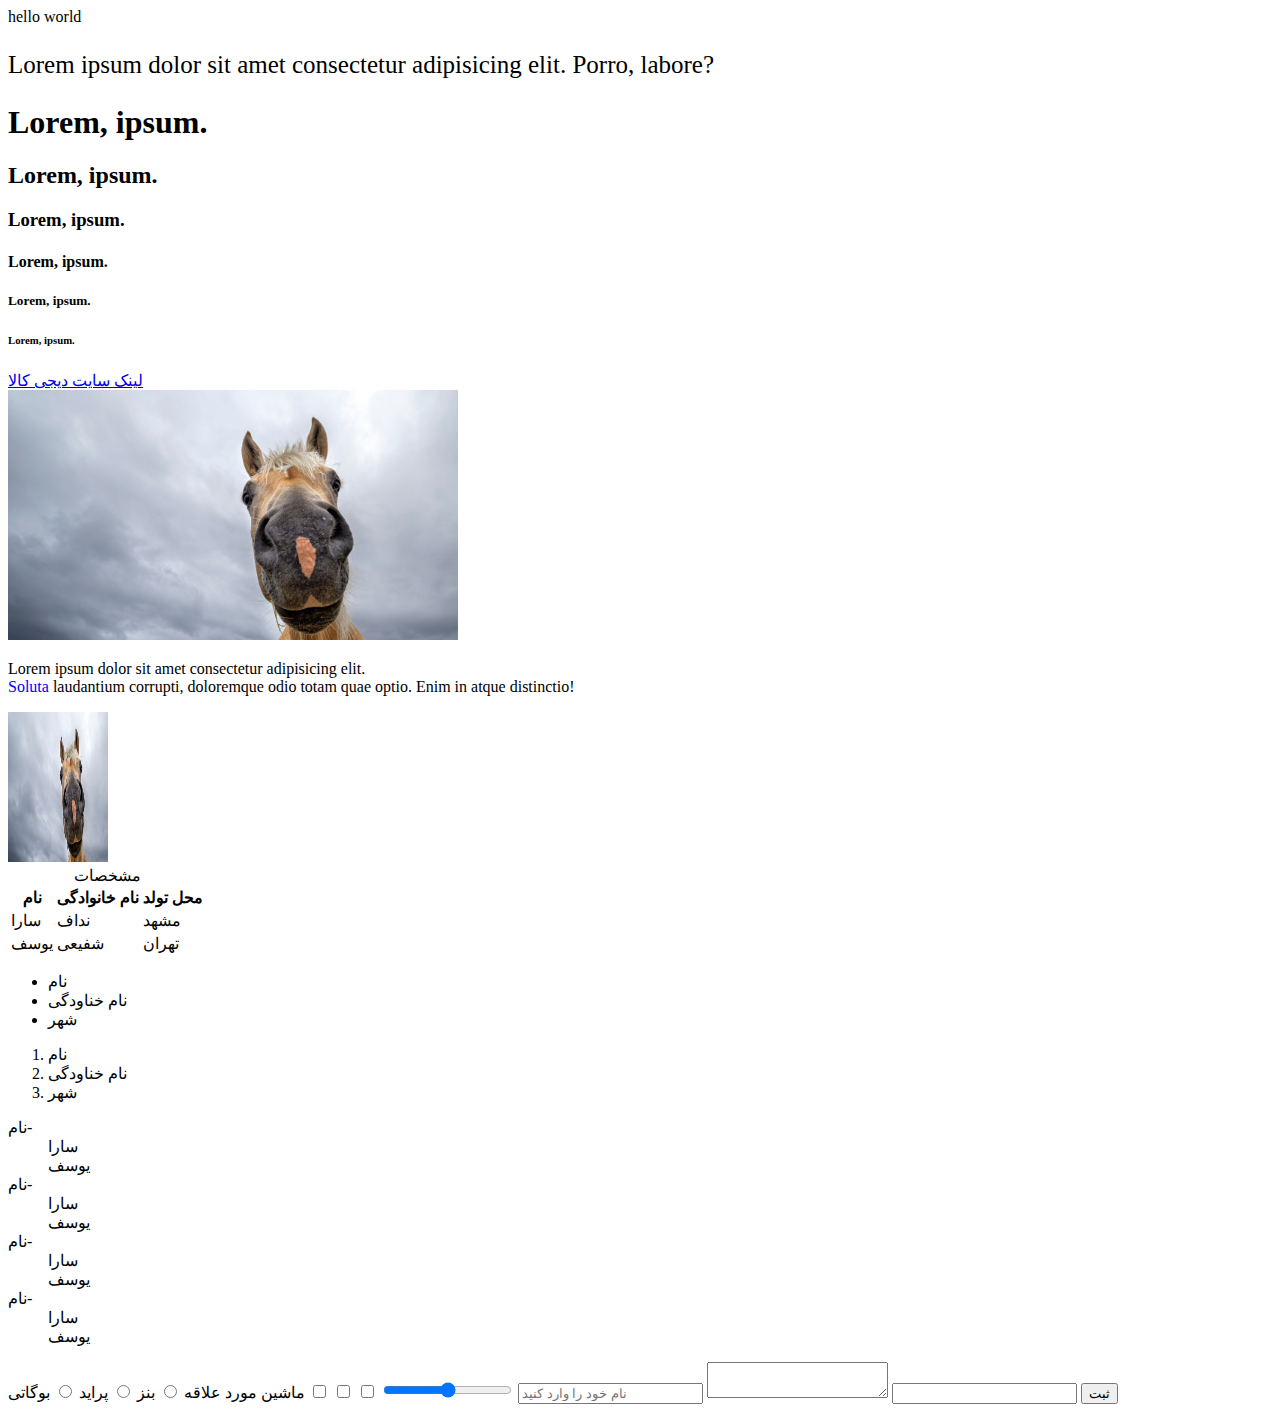
<file: index.html>
<!DOCTYPE html>
<html lang="fa-ir">
  <head>
    <meta charset="UTF-8" />
    <meta http-equiv="X-UA-Compatible" content="IE=edge" />
    <meta name="viewport" content="width=device-width, initial-scale=1.0" />
    <title>CourseShop</title>
  </head>
  <body>
    <div>hello world</div>
    <p style="font-size: 25px">
      Lorem ipsum dolor sit amet consectetur adipisicing elit. Porro, labore?
    </p>
    <h1>Lorem, ipsum.</h1>
    <h2>Lorem, ipsum.</h2>
    <h3>Lorem, ipsum.</h3>
    <h4>Lorem, ipsum.</h4>
    <h5>Lorem, ipsum.</h5>
    <h6>Lorem, ipsum.</h6>

    <div>
      <a href="https://www.digikala.com/" target="_blank"
        >لینک سایت دیجی کالا</a
      >
    </div>
    <img src="horse.webp" alt="اسب خندان" height="250px" width="450px" />

    <p>
      Lorem ipsum dolor sit amet consectetur adipisicing elit.
      <br />
      <span style="color: blue">Soluta</span> laudantium corrupti, doloremque
      odio totam quae optio. Enim in atque distinctio!
    </p>

    <a href="https://www.digikala.com/" target="_blank">
      <img
        src="horse.webp"
        width="100px"
        height="150px"
        alt="لینک اسب به دیجی کالا"
      />
    </a>

    <table>
      <caption>
        مشخصات
      </caption>
      <tr>
        <th>نام</th>
        <th>نام خانوادگی</th>
        <th>محل تولد</th>
      </tr>
      <tr>
        <td>سارا</td>
        <td>نداف</td>
        <td>مشهد</td>
      </tr>
      <tr>
        <td>یوسف</td>
        <td>شفیعی</td>
        <td>تهران</td>
      </tr>
    </table>

    <ul>
      <li>نام</li>
      <li>نام خناودگی</li>
      <li>شهر</li>
    </ul>
    <ol>
      <li>نام</li>
      <li>نام خناودگی</li>
      <li>شهر</li>
    </ol>
    <dl>
      <dt>نام-</dt>
      <dd>سارا</dd>
      <dd>یوسف</dd>
      <dt>نام-</dt>
      <dd>سارا</dd>
      <dd>یوسف</dd>
      <dt>نام-</dt>
      <dd>سارا</dd>
      <dd>یوسف</dd>
      <dt>نام-</dt>
      <dd>سارا</dd>
      <dd>یوسف</dd>
    </dl>

    <form>
      <label>ماشین مورد علاقه</label>

      <input type="radio" name="favcar" /> <label>بنز</label>

      <input type="radio" name="favcar" /> <label>پراید</label>

      <input type="radio" name="favcar" /> <label>بوگاتی</label>
      <input type="checkbox">
      <input type="checkbox">
      <input type="checkbox">
      <input type="range">
       <input type="text" placeholder="نام خود را وارد کنید">
       <textarea></textarea>
       <input type="password">
      <button>ثبت</button>
    </form>
  </body>
</html>
</file>
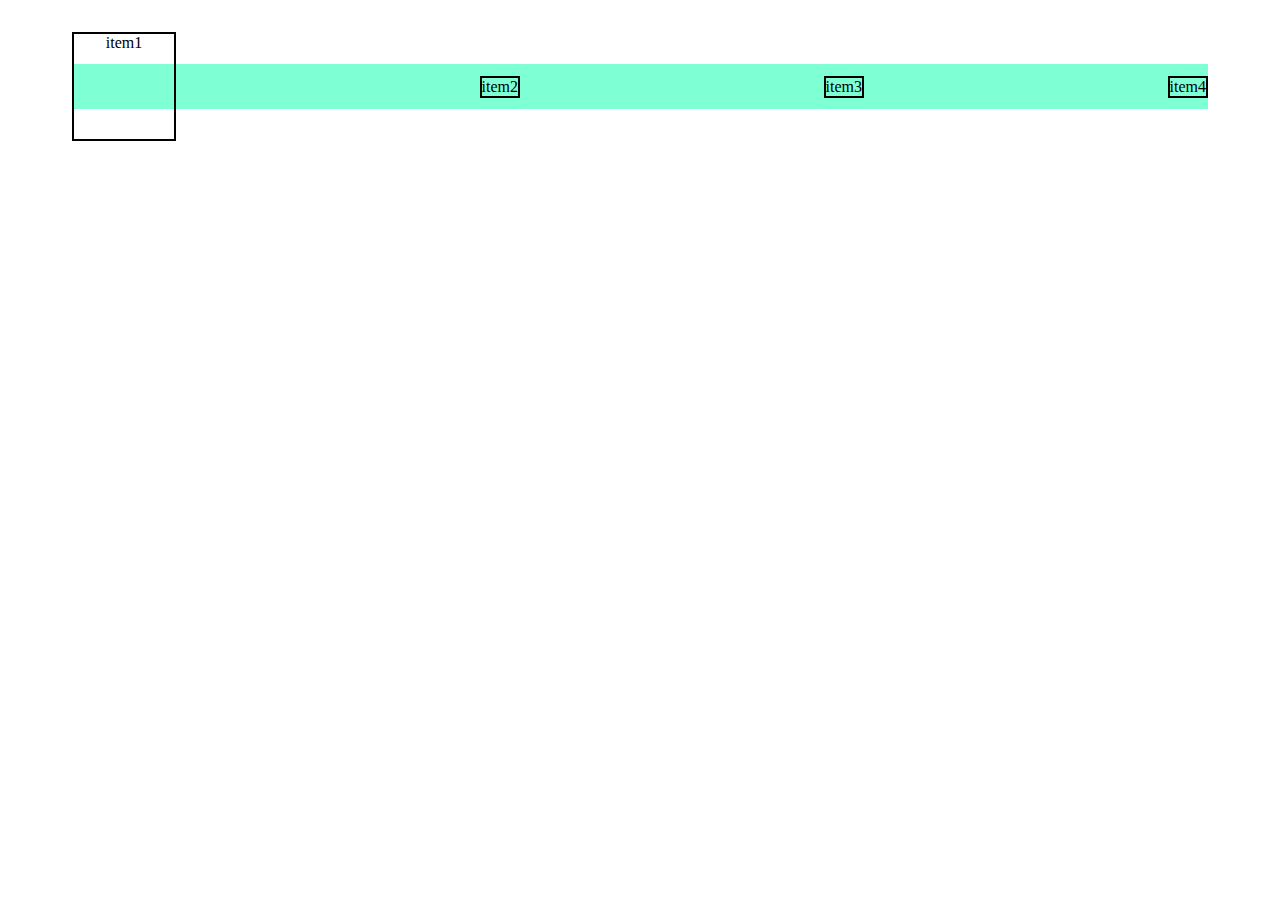
<file: flex.html>
<!DOCTYPE html>
<html lang="en">
<head>
    <meta charset="UTF-8">
    <meta http-equiv="X-UA-Compatible" content="IE=edge">
    <meta name="viewport" content="width=device-width, initial-scale=1.0">
    <title>Document</title>
    <link rel="stylesheet" href="flex.css">
</head>
<body>
    <div class="container">
        <div class="item1">item1</div>
        <div class="item2">item2</div>
        <div class="item3">item3</div>
        <div class="item4">item4</div>
    </div>
</body>
</html>
</file>
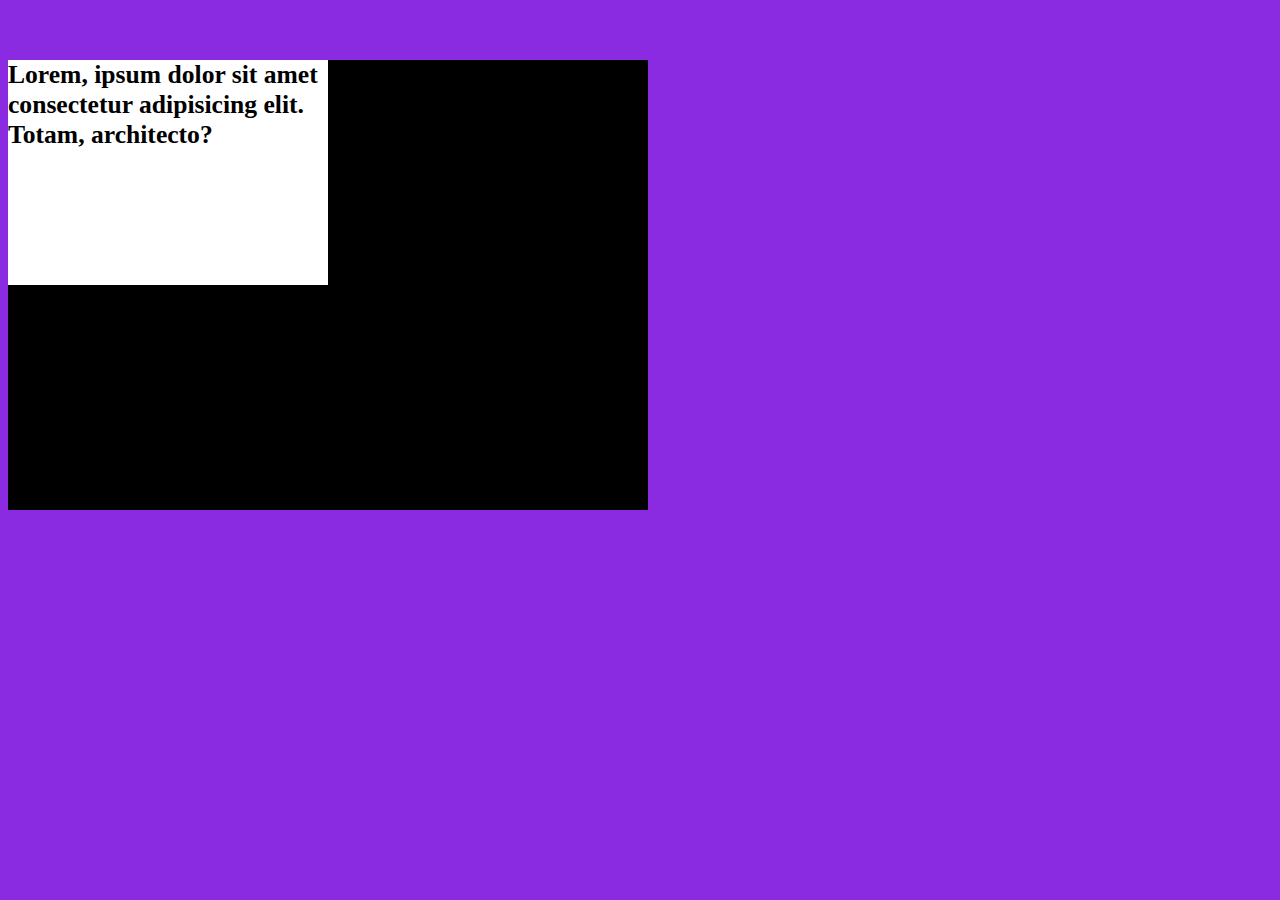
<file: index2.html>
<!DOCTYPE html>
<html lang="fa-ir">
  <head>
    <meta charset="UTF-8" />
    <meta http-equiv="X-UA-Compatible" content="IE=edge" />
    <meta name="viewport" content="width=device-width, initial-scale=1.0" />
    <title>CourseShop</title>
    <link rel="stylesheet" href="style.css" />
  </head>
  <body>
    <!--   <div class="first">first styling babyyyy</div>
    <table class="main">
      <caption class="caption">
        مشخصات
      </caption>
      <tr class="headers">
        <th class="header">نام</th>
        <th class="header">نام خانوادگی</th>
        <th class="header">محل تولد</th>
      </tr>
      <tr class="rowdata">
        <td class="data">سارا</td>
        <td class="data">نداف</td>
        <td class="data">مشهد</td>
      </tr>
      <tr class="rowdata">
        <td class="data">سارا</td>
        <td class="data">نداف</td>
        <td class="data">مشهد</td>
      </tr>
      <p>
        Lorem ipsum dolor sit, amet consectetur adipisicing elit. Dignissimos,
        distinctio! Rem ducimus saepe voluptates numquam, explicabo harum
        expedita accusantium officia doloremque, natus, repellendus magnam non
        quos unde enim incidunt perspiciatis.
      </p>
      <p>
        Lorem ipsum dolor sit amet consectetur adipisicing elit. Est, veniam.
      </p>
    </table>

>
    <div class="maindiv">
      <p class="paragraph">
        Lorem ipsum, dolor sit amet consectetur adipisicing elit. Voluptatibus
        magnam ratione possimus non debitis eius!
      </p>
    </div>

    <div class="seconddiv">
      <p>
        Lorem ipsum dolor, sit amet consectetur adipisicing elit. Perspiciatis
        ipsam iste porro sit, vel earum obcaecati harum est officia quam.
      </p>
    </div>

<a href="https://www.google.com" target="_blank"> لینک دی جی کالا</a>


<ul>
    <li>نام</li>
    <li>نام خناودگی</li>
    <li>شهر</li>
  </ul>
  <ol>
    <li>نام</li>
    <li>نام خناودگی</li>
    <li>شهر</li>
  </ol>
  <dl>
    <dt>نام-</dt>
    <dd>سارا</dd>
    <dd>یوسف</dd>
    <dt>نام-</dt>
    <dd>سارا</dd>
    <dd>یوسف</dd>
    <dt>نام-</dt>
    <dd>سارا</dd>
    <dd>یوسف</dd>
    <dt>نام-</dt>
    <dd>سارا</dd>
    <dd>یوسف</dd>
  </dl>-->

<div class="first1">

    <div class="firstinner">
        <h6>Lorem, ipsum dolor sit amet consectetur adipisicing elit. Totam, architecto?</h6>
    </div>
</div>
<div class="second"></div>
<div class="third"></div>
<div class="forth"></div>

  </body>
</html>
</file>
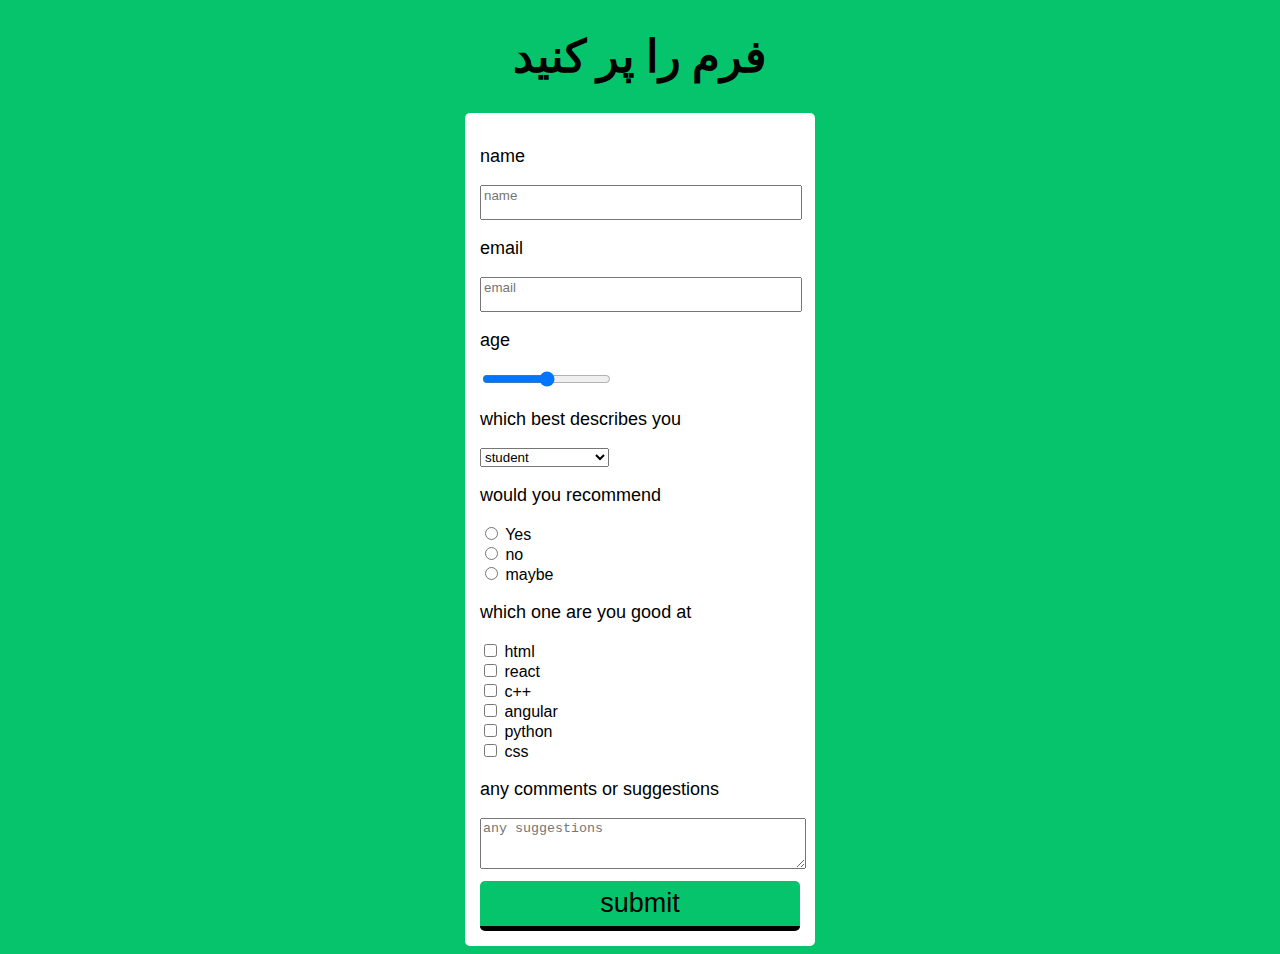
<file: survay.html>
<!DOCTYPE html>
<html lang="en">
  <head>
    <meta charset="UTF-8" />
    <meta http-equiv="X-UA-Compatible" content="IE=edge" />
    <meta name="viewport" content="width=device-width, initial-scale=1.0" />
    <title>survey</title>
    <link rel="stylesheet" href="survay.css" />
  </head>
  <body> <h1 class="header">فرم را پر کنید</h1>
   <div class="survay">
   
    <div>
      <p>name</p>
      <input type="text" placeholder="name" />
    </div>
    <div>
      <p>email</p>
      <input type="text" placeholder="email" />
    </div>
    <div>
      <p>age</p>
      <input type="range" />
    </div>
    <div>
      <p>which best describes you</p>
      <select>
        <option>student</option>
        <option>teacher</option>
        <option>none of the above</option>
      </select>
    </div>
    <p>would you recommend</p>
    <div>
        <input type="radio" name="survay" />
    <label>Yes</label>
    </div>
    <div>
        <input type="radio" name="survay" />
    <label>no</label>
    </div>
    <div>
        <input type="radio" name="survay" />
    <label>maybe</label>
    </div>

    <p>which one are you good at</p>
    <div>
        <input type="checkbox" />
    <label> html </label>
    </div>
    <div>
        <input type="checkbox" />
    <label> react </label>
    </div>
    <div>
        <input type="checkbox" />
    <label> c++ </label>
    </div>
    <div>
        <input type="checkbox" />
    <label> angular </label>
    </div>
    <div>
        <input type="checkbox" />
    <label> python </label>
    </div>
    <div>
        <input type="checkbox" />
    <label> css </label>
    </div>
    <p>any comments or suggestions</p>
    <textarea placeholder="any suggestions"></textarea>
    <button>submit</button>
   </div>
  </body>
</html>
</file>
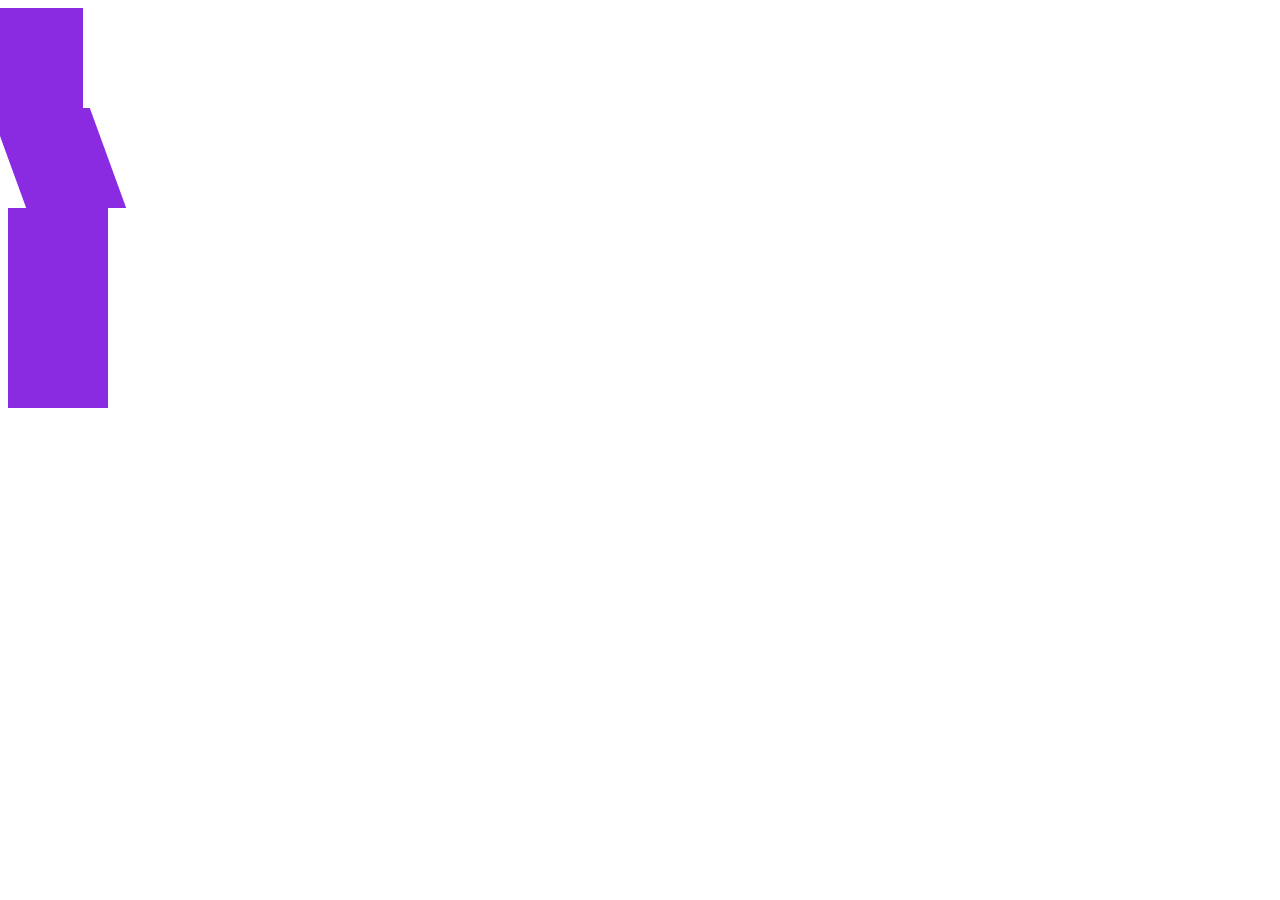
<file: transition.html>
<!DOCTYPE html>
<html lang="en">
<head>
    <meta charset="UTF-8">
    <meta http-equiv="X-UA-Compatible" content="IE=edge">
    <meta name="viewport" content="width=device-width, initial-scale=1.0">
    <title>Document</title>
    <link rel="stylesheet" href="transition.css">
</head>
<body>
    <div class="item"></div>
    <div class="item1"></div><div class="item2"></div><div class="item3"></div><div class="item4"></div>
</body>
</html>
</file>
<file: flex.css>
.container {
  display: flex;
  background-color: aquamarine;
  margin: 5vw;
  height: 5vh;
  align-content: center;
  justify-content: space-between;
  align-items: center;
  justify-items: center;
}
.item1 {
  border: 2px solid black;
  width: 100px;
  height: 105px;
  text-align: center;
}

.item2 {
  border: 2px solid black;
}
.item3 {
  border: 2px solid black;
}
.item4 {
  border: 2px solid black;
}
</file>
<file: style.css>
body {
  background-color: blueviolet;
}

.first {
  color: white;
  background-color: black;
  width: 250px;
  font-size: 20px;
  border: 5px;
  border-color: white;
  border-top-style: dashed;
  border-bottom-style: double;
  white-space: nowrap;
  text-align: center;
}

.main {
  border: 2px solid white;
}

.data {
  border: 2px solid white;
  font-size: 15px;
  text-align: center;
}

.header {
  border: 2px solid white;
  font-size: 25px;
}



#firstdata {
  color: white;
}

.maindiv {
  width: 250px;
  height: 250px;
 margin: 25px;
  border: 5px solid white;
  padding: 25px;
}

.paragraph {
    border: 2px solid white;
    text-align: center;
    background-color: black;
    padding: 25px;
    color: white;
}

.seconddiv{
    border: 3px solid black;
    width: 250px;
    height: 300px;
    background-image: url(horse.webp);
    background-position: center;
    background-repeat: no-repeat;
    background-size: cover;
    margin: 30px;
    padding: 30px;
}

p {
    text-decoration-style: dotted;
    text-decoration-line: underline;
    text-decoration-color: aquamarine;
    text-shadow:1px 1px;
    font-family: Arial, Helvetica, sans-serif;
    font-weight: 500;
    line-height: 5px;
}

a:hover {
    color: white;
}


a:visited {
    color: salmon;
}

a:active {
    font-size: 20px;
}

ul {

    list-style-type: square;
}

ol{
    list-style-type: upper-alpha;
}


.first1 {
    background-color: black;
    height: 50vh;
    width: 50vw;
    position: relative;
}

.firstinner {
    width: 50%;
    height: 50%;
    background-color: white;
}

h6{
    font-size: 2vw;
}
</file>
<file: survay.css>
body {
    background-color: #05c46b;
}

.survay {
background-color: white;
width: 25vw;
margin: auto;
padding: 15px;
font-family: Arial, Helvetica, sans-serif;
border-radius: 5px;
}

p {
    font-size: 2vh;
}

.header {
    text-align: center;
    font-size: 5vh;
}
input[type=text] {
    width: 98%;
    padding-bottom: 15px;
}

textarea {
    width: 100%;
    height: 45px;
}

button {
    width: 100%;
    height: 50px;
    font-size: 3vh;
    background: #05c46b;
    border-top: 0;
    border-left: 0;
    border-right: 0;
    border-bottom: 5px solid black;
    margin-top: 8px;
    border-radius: 5px;
}

button:hover {
    border-bottom: 0;
    height: 47px;
}
</file>
<file: transition.css>
.item1 {
    width: 100px;
    height: 100px;
    background-color: blueviolet;
    transition-property: width;
    transition-duration: 2s;
    transition-timing-function: linear;
translate: -25px;

}

.item2 {
    width: 100px;
    height: 100px;
    background-color: blueviolet;
    transition-property: width;
    transition-duration: 2s;
transition-timing-function: ease;
transform: rotate(25deg);
transform: scale(2 ,3);
transform: skew(20deg);

}
.item3 {
    width: 100px;
    height: 100px;
    background-color: blueviolet;
animation-name: animation1;
animation-duration: 2s;
animation-direction :reverse;

}

@keyframes animation1 {
    from {background-color: blueviolet;} to {background-color: black;}
}
.item4 {
    width: 100px;
    height: 100px;
    background-color: blueviolet;
    transition-property: width;
    transition-duration: 2s;
    transition-timing-function: ease-out;


}

[class^="item"]:hover {
 width: 200px;
}
</file>
